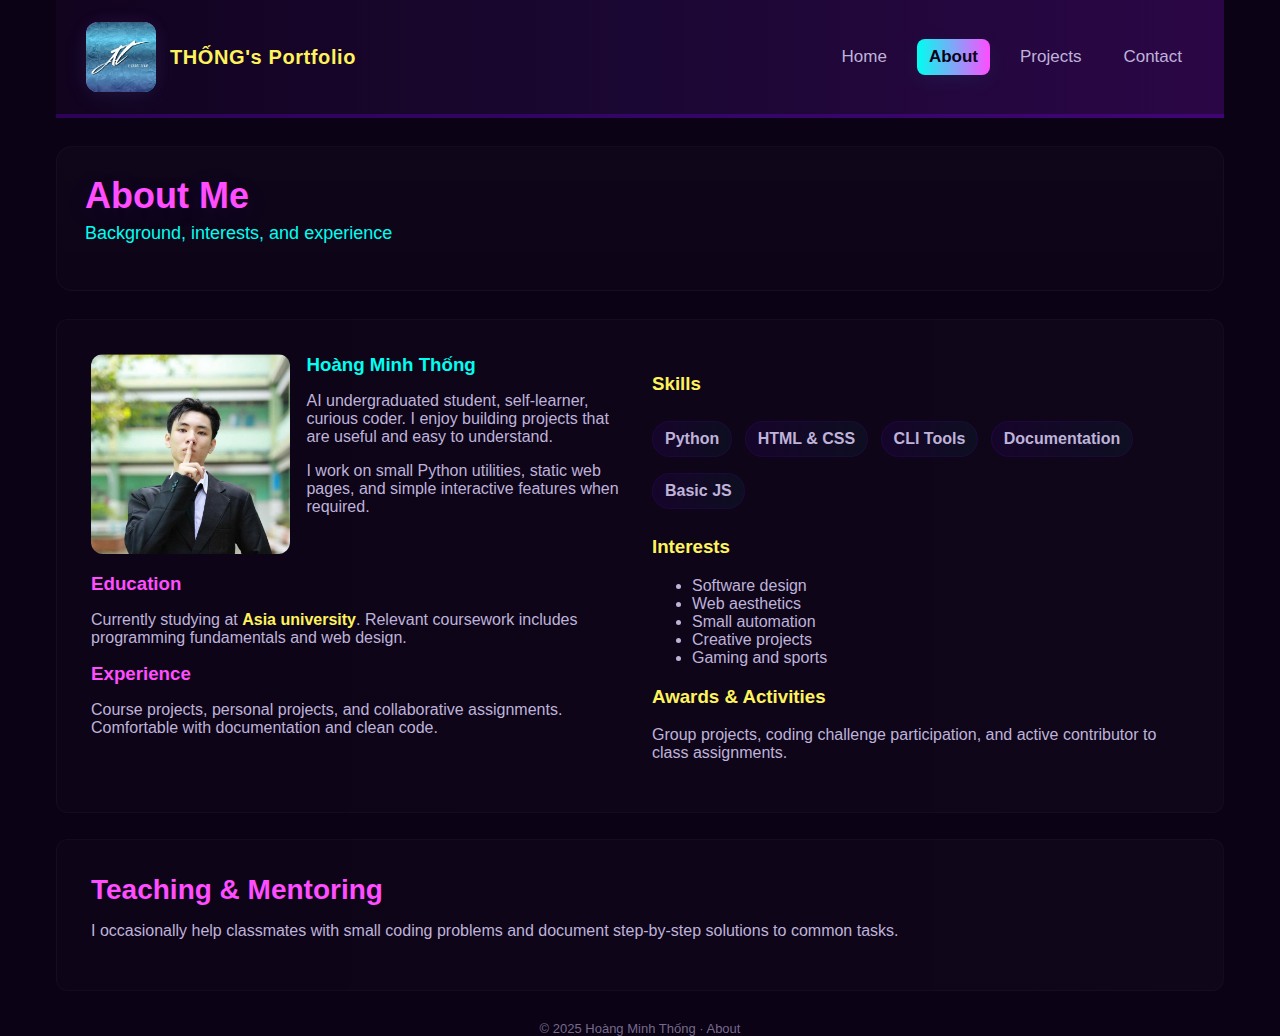
<file: about.html>
<!DOCTYPE html>
<html lang="en">
<head>
<meta charset="utf-8">
<meta name="viewport" content="width=device-width, initial-scale=1.0">
<title>About | THONG's Portfolio</title>
<link rel="stylesheet" href="styles.css">
</head>
<body>
<nav>
  <div class="brand">
    <div class="logo">
      <img src="assets/Logo.jpg" alt="Hoàng Minh Thống logo" class="logo-img">
    </div>
    <h1>THỐNG's Portfolio</h1>
  </div>
  <div class="navlinks">
    <a href="index.html">Home</a>
    <a href="about.html" class="active">About</a>
    <a href="projects.html">Projects</a>
    <a href="contact.html">Contact</a>
  </div>
</nav>
<section class="hero" style="padding:28px;">
  <div style="width:100%;">
    <h2 class="h-title" style="font-size:36px; margin-bottom:6px;">About Me</h2>
    <div class="h-sub" style="font-size:18px;">Background, interests, and experience</div>
  </div>
</section>
<section class="section">
  <div class="two-col">
    <div class="col">
      <div style="display:flex; gap:16px; align-items:flex-start;">
        <img src="assets\profile_pic.jpg" style="width:200px; height:200px; border-radius:12px;">
        <div>
          <h3 style="color:var(--neon-cyan); margin:0 0 6px 0;">Hoàng Minh Thống</h3>
          <p style="color:var(--muted)">AI undergraduated student, self-learner, curious coder. I enjoy building projects that are useful and easy to understand.</p>
          <p style="color:var(--muted)">I work on small Python utilities, static web pages, and simple interactive features when required.</p>
        </div>
      </div>
      <div style="margin-top:18px;">
        <h3 style="color:var(--neon-mag); margin-bottom:8px;">Education</h3>
        <p style="color:var(--muted)">Currently studying at <span class="highlight">Asia university</span>. Relevant coursework includes programming fundamentals and web design.</p>
        <h3 style="color:var(--neon-mag); margin-bottom:8px; margin-top:12px;">Experience</h3>
        <p style="color:var(--muted)">Course projects, personal projects, and collaborative assignments. Comfortable with documentation and clean code.</p>
      </div>
    </div>
    <div class="col">
      <h3 style="color:var(--neon-yellow);">Skills</h3>
      <div style="margin-top:8px;">
        <span class="skill-pill">Python</span>
        <span class="skill-pill">HTML & CSS</span>
        <span class="skill-pill">CLI Tools</span>
        <span class="skill-pill">Documentation</span>
        <span class="skill-pill">Basic JS</span>
      </div>
      <div style="margin-top:18px;">
        <h3 style="color:var(--neon-yellow);">Interests</h3>
        <ul style="color:var(--muted)">
          <li>Software design</li>
          <li>Web aesthetics</li>
          <li>Small automation</li>
          <li>Creative projects</li>
          <li>Gaming and sports</li>
        </ul>
      </div>
      <div style="margin-top:18px;">
        <h3 style="color:var(--neon-yellow);">Awards & Activities</h3>
        <p style="color:var(--muted)">Group projects, coding challenge participation, and active contributor to class assignments.</p>
      </div>
    </div>
  </div>
</section>
<section class="section">
  <h2>Teaching & Mentoring</h2>
  <p style="color:var(--muted)">I occasionally help classmates with small coding problems and document step-by-step solutions to common tasks.</p>
</section>
<footer>
  © 2025 Hoàng Minh Thống · About
</footer>
</body>
</html>
</file>
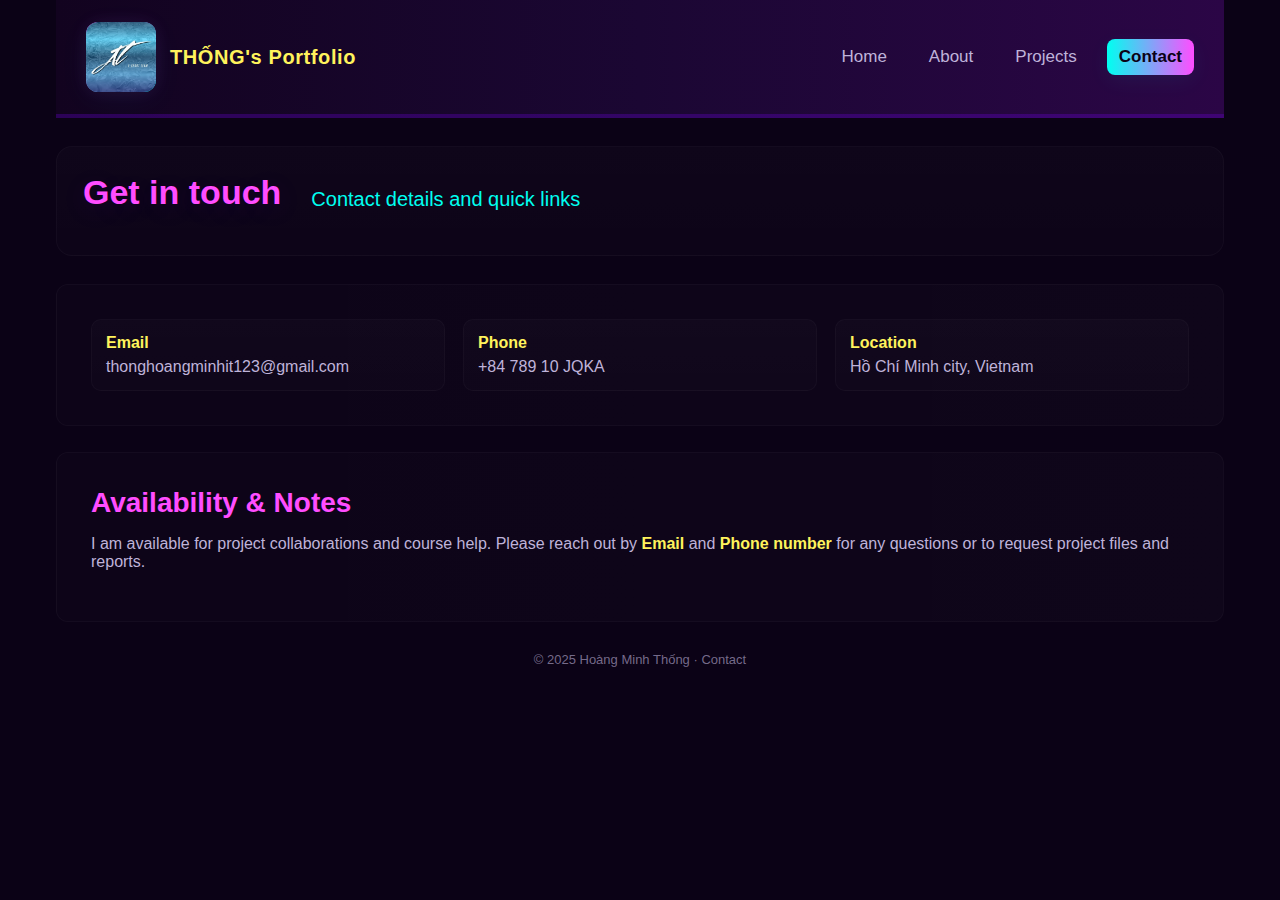
<file: contact.html>
<!DOCTYPE html>
<html lang="en">
<head>
<meta charset="utf-8">
<meta name="viewport" content="width=device-width, initial-scale=1.0">
<title>Contact | THONG's Portfolio</title>
<link rel="stylesheet" href="styles.css">
</head>
<body>
<nav>
  <div class="brand">
    <div class="logo">
      <img src="assets/Logo.jpg" alt="Hoàng Minh Thống logo" class="logo-img">
    </div>
    <h1>THỐNG's Portfolio</h1>
  </div>
  <div class="navlinks">
    <a href="index.html">Home</a>
    <a href="about.html">About</a>
    <a href="projects.html">Projects</a>
    <a href="contact.html" class="active">Contact</a>
  </div>
</nav>
<section class="hero" style="padding:26px;">
  <h2 class="h-title" style="font-size:34px; margin:0;">Get in touch</h2>
  <div class="h-sub" style="font-size:20px; margin-top: 15px;">Contact details and quick links</div>
</section>
<section class="section">
  <div class="contact-grid">
    <div class="contact-card">
      <h4>Email</h4>
      <p>thonghoangminhit123@gmail.com</p>
    </div>
    <div class="contact-card">
      <h4>Phone</h4>
      <p>+84 789 10 JQKA</p>
    </div>
    <div class="contact-card">
      <h4>Location</h4>
      <p>Hồ Chí Minh city, Vietnam</p>
    </div>
  </div>
</section>
<section class="section">
  <h2>Availability & Notes</h2>
  <p style="color:var(--muted)">I am available for project collaborations and course help. Please reach out by <span class="highlight">Email</span> and <span class="highlight">Phone number</span> for any questions or to request project files and reports.</p>
</section>
<footer>
  © 2025 Hoàng Minh Thống · Contact
</footer>
</body>
</html>
</file>
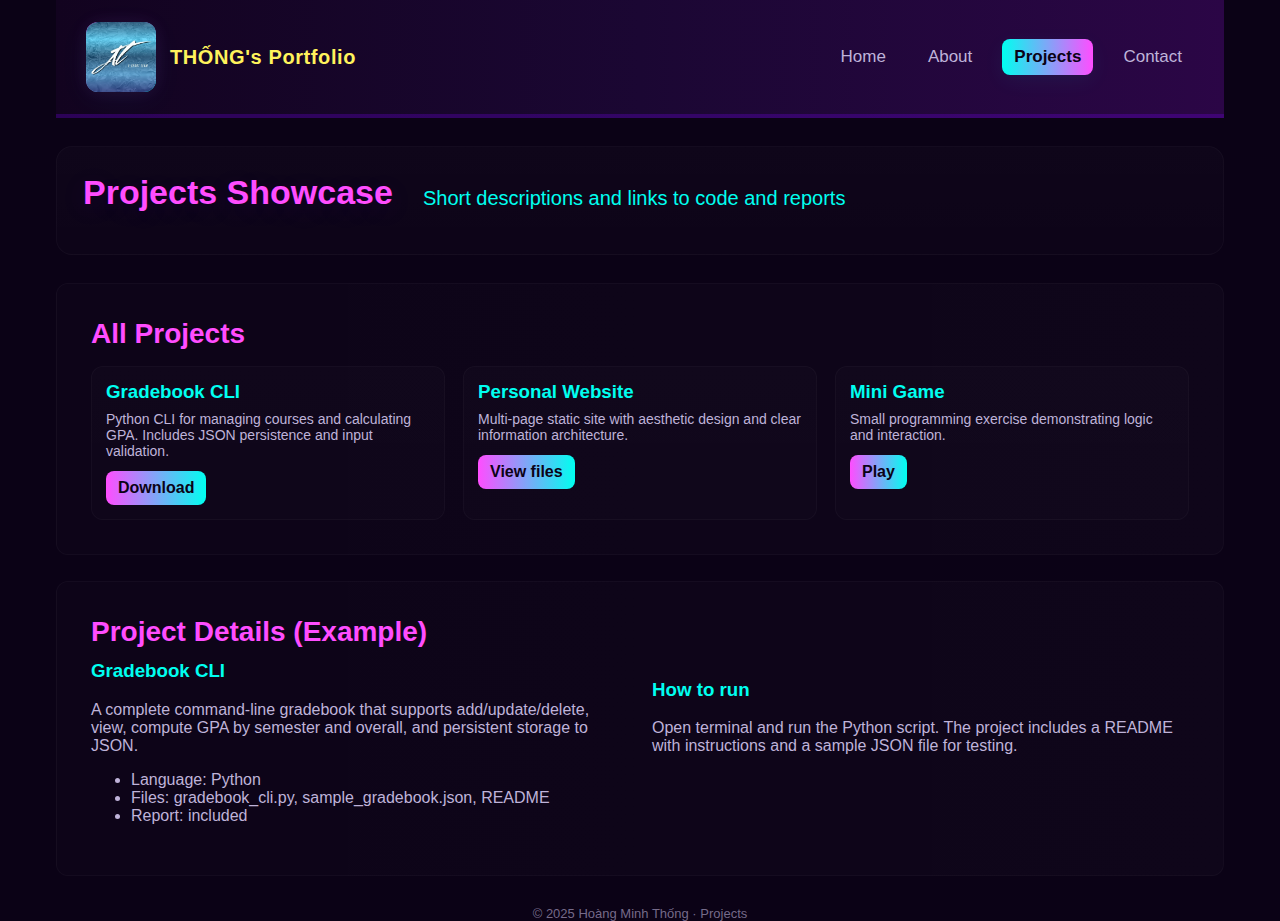
<file: projects.html>
<!DOCTYPE html>
<html lang="en">
<head>
<meta charset="utf-8">
<meta name="viewport" content="width=device-width, initial-scale=1.0">
<title>Projects | THONG's Portfolio</title>
<link rel="stylesheet" href="styles.css">
</head>
<body>
<nav>
  <div class="brand">
    <div class="logo">
      <img src="assets/Logo.jpg" alt="Hoàng Minh Thống logo" class="logo-img">
    </div>
    <h1>THỐNG's Portfolio</h1>
  </div>
  <div class="navlinks">
    <a href="index.html">Home</a>
    <a href="about.html">About</a>
    <a href="projects.html" class="active">Projects</a>
    <a href="contact.html">Contact</a>
  </div>
</nav>
<section class="hero" style="padding:26px;">
  <h2 class="h-title" style="font-size:34px; margin:0;">Projects Showcase</h2>
  <div class="h-sub" style="font-size:20px; margin-top: 14px;">Short descriptions and links to code and reports</div>
</section>
<section class="section">
  <h2>All Projects</h2>
  <div class="project-grid">
    <div class="project-card">
      <h3>Gradebook CLI</h3>
      <p>Python CLI for managing courses and calculating GPA. Includes JSON persistence and input validation.</p>
      <a class="btn" href="#">Download</a>
    </div>
    <div class="project-card">
      <h3>Personal Website</h3>
      <p>Multi-page static site with aesthetic design and clear information architecture.</p>
      <a class="btn" href="#">View files</a>
    </div>
    <div class="project-card">
      <h3>Mini Game</h3>
      <p>Small programming exercise demonstrating logic and interaction.</p>
      <a class="btn" href="#">Play</a>
    </div>
    </div>
  </div>
</section>
<section class="section">
  <h2>Project Details (Example)</h2>
  <div class="two-col">
    <div class="col">
      <h3 style="color:var(--neon-cyan); margin-top:0;">Gradebook CLI</h3>
      <p style="color:var(--muted)">A complete command-line gradebook that supports add/update/delete, view, compute GPA by semester and overall, and persistent storage to JSON.</p>
      <ul style="color:var(--muted)">
        <li>Language: Python</li>
        <li>Files: gradebook_cli.py, sample_gradebook.json, README</li>
        <li>Report: included</li>
      </ul>
    </div>
    <div class="col">
      <h3 style="color:var(--neon-cyan);">How to run</h3>
      <p style="color:var(--muted)">Open terminal and run the Python script. The project includes a README with instructions and a sample JSON file for testing.</p>
    </div>
  </div>
</section>
<footer>
  © 2025 Hoàng Minh Thống · Projects
</footer>
</body>
</html>
</file>
<file: styles.css>
:root{
    --bg:#0b0216;
    --panel:#12031f;
    --neon-mag:#ff4dff;
    --neon-cyan:#00fff0;
    --neon-yellow:#fff35c;
    --muted:#bfb3d9;
    --accent:#7a00ff;
    --glass: rgba(255,255,255,0.03);
    --width:1200px;
}
*{box-sizing:border-box}
html,body{height:100%}
body{
    margin:0;
    padding:0;
    font-family: "Segoe UI", Tahoma, Geneva, Verdana, sans-serif;
    background:var(--bg);
    color:var(--muted);
    max-width:var(--width);
    width:100%;
    margin-left:auto;
    margin-right:auto;
    -webkit-font-smoothing:antialiased;
    padding:0 16px;
}
nav{
    background:linear-gradient(90deg,#12031f 0%, #1b0733 50%, #2b0646 100%);
    padding:22px 30px;
    border-bottom:4px solid rgba(124,0,255,0.25);
    display:flex;
    align-items:center;
    justify-content:space-between;
    flex-wrap:wrap;
    gap:16px;
}
.brand{
    display:flex;
    align-items:center;
    gap:14px;
}
.logo{
    width:70px;
    height:70px;
    border-radius:12px;
    background:linear-gradient(135deg,var(--neon-mag),var(--neon-cyan));
    box-shadow:0 6px 30px rgba(0,255,240,0.06), 0 0 18px rgba(255,77,255,0.08);
    display:flex;
    align-items:center;
    justify-content:center;
    color:#0b0216;
    font-weight:800;
    font-size:20px;
}

/* logo image inside nav */
.logo img, .logo-img{
    width:100%;
    height:100%;
    display:block;
    object-fit:cover;
    border-radius:inherit;
}
.brand h1{
    margin:0;
    font-size:20px;
    color:var(--neon-yellow);
    letter-spacing:0.6px;
}
.navlinks{
    display:flex;
    gap:18px;
}
.navlinks a{
    color:var(--muted);
    text-decoration:none;
    font-size:17px;
    padding:8px 12px;
    border-radius:8px;
}
.navlinks a.active{
    color:var(--bg);
    background:linear-gradient(90deg,var(--neon-cyan),var(--neon-mag));
    box-shadow:0 6px 22px rgba(0,255,240,0.06);
    font-weight:700;
}
.hero{
    margin:28px 0;
    padding:48px;
    background: linear-gradient(180deg, rgba(255,255,255,0.02), rgba(255,255,255,0.01));
    border-radius:16px;
    border:1px solid rgba(255,255,255,0.03);
    display:flex;
    flex-wrap:wrap;
    gap:30px;
}

.hero-content{
    display:flex;
    gap:30px;
    align-items:flex-start;
    flex:1;
}
.hero-left{
    width:60%;
    padding:10px 6px;
    min-width:0;
}
.h-title{
    color:var(--neon-mag);
    font-size:48px;
    margin:0 0 10px 0;
    text-shadow: 0 6px 28px rgba(122,0,255,0.12);
}
.h-sub{
    color:var(--neon-cyan);
    font-size:20px;
    margin:0 0 18px 0;
}
.h-desc{
    color:var(--muted);
    font-size:16px;
    line-height:1.6;
    border-left:4px solid rgba(124,0,255,0.12);
    padding-left:12px;
}
.hero-right{
    width:40%;
    display:flex;
    align-items:center;
    justify-content:center;
    min-width:0;
}
.profile-card{
    width:260px;
    height:320px;
    background:linear-gradient(180deg, rgba(255,255,255,0.02), rgba(255,255,255,0.01));
    border-radius:16px;
    border:1px solid rgba(255,255,255,0.04);
    padding:18px;
    text-align:center;
    box-shadow:0 10px 40px rgba(0,0,0,0.5);
}
.profile-card img{
    width:220px;
    height:220px;
    object-fit:cover;
    border-radius:12px;
    border:3px solid rgba(0,255,240,0.06);
    display:block;
    margin-left:auto;
    margin-right:auto;
}
.profile-name{
    margin-top:12px;
    color:var(--neon-yellow);
    font-weight:700;
}
.section{
    margin:26px 0;
    padding:34px;
    background:linear-gradient(90deg, rgba(255,255,255,0.01), rgba(255,255,255,0.02));
    border-radius:12px;
    border:1px solid rgba(255,255,255,0.03);
}
.section h2{
    margin:0 0 12px 0;
    color:var(--neon-mag);
    font-size:28px;
}
.two-col{
    display:flex;
    gap:24px;
    flex-wrap:wrap;
}
.col{
    flex:1;
}

.skill-pill{
    display:inline-block;
    margin:8px 8px 8px 0;
    padding:8px 12px;
    border-radius:999px;
    background: linear-gradient(90deg, rgba(122,0,255,0.08), rgba(0,255,240,0.04));
    color:var(--muted);
    font-weight:600;
    border:1px solid rgba(124,0,255,0.1);
}
.project-grid{
    display:grid;
    grid-template-columns:repeat(auto-fit, minmax(280px, 1fr));
    gap:18px;
    margin-top:16px;
}
.project-card{
    background:linear-gradient(180deg, rgba(255,255,255,0.015), rgba(255,255,255,0.01));
    border-radius:12px;
    padding:14px;
    border:1px solid rgba(255,255,255,0.03);
}
.project-card h3{color:var(--neon-cyan); margin:0 0 8px 0;}
.project-card p{margin:0 0 12px 0; color:var(--muted); font-size:14px;}
.btn{
    display:inline-block;
    padding:8px 12px;
    border-radius:8px;
    background:linear-gradient(90deg,var(--neon-mag),var(--neon-cyan));
    color:var(--bg);
    text-decoration:none;
    font-weight:700;
}
.contact-grid{
    display:flex;
    gap:18px;
    flex-wrap:wrap;
}
.contact-card{
    flex:1;
    padding:14px;
    border-radius:10px;
    background:linear-gradient(180deg, rgba(255,255,255,0.02), rgba(255,255,255,0.01));
    border:1px solid rgba(255,255,255,0.03);
}
.contact-card h4{color:var(--neon-yellow); margin:0 0 6px 0;}
.contact-card p{margin:0; color:var(--muted);}
footer{
    margin:30px 0 60px 0;
    text-align:center;
    color:rgba(191,179,217,0.6);
    font-size:13px;
}

/* Highlight used for project names like Gtrack */
.highlight{
    background: none;
    color: #fff35c;
    padding: 0;
    border-radius: 0;
    border: none;
    font-weight:700;
    display: inline;
}

/* ========== RESPONSIVE MEDIA QUERIES ========== */

/* Tablet & Small Desktop (768px - 1024px) */
@media (max-width: 1024px) {
    body {
        padding: 0 12px;
    }
    
    nav {
        padding: 16px 20px;
    }
    
    .brand h1 {
        font-size: 18px;
    }
    
    .navlinks {
        gap: 12px;
    }
    
    .navlinks a {
        font-size: 15px;
        padding: 6px 10px;
    }
    
    .hero {
        padding: 32px;
        gap: 20px;
    }
    
    .h-title {
        font-size: 40px;
    }
    
    .section {
        padding: 24px;
        margin: 20px 0;
    }
    
    .section h2 {
        font-size: 24px;
    }
    
    .profile-card {
        width: 220px;
        height: 280px;
    }
    
    .profile-card img {
        width: 180px;
        height: 180px;
    }
}

/* Mobile (480px - 767px) */
@media (max-width: 767px) {
    body {
        padding: 0 10px;
    }
    
    nav {
        flex-direction: column;
        padding: 14px 16px;
        gap: 12px;
        border-bottom: 2px solid rgba(124,0,255,0.25);
    }
    
    .brand {
        width: 100%;
        justify-content: center;
        gap: 10px;
    }
    
    .brand h1 {
        font-size: 16px;
    }
    
    .logo {
        width: 48px;
        height: 48px;
        font-size: 18px;
    }
    
    .navlinks {
        width: 100%;
        flex-direction: column;
        gap: 8px;
    }
    
    .navlinks a {
        font-size: 14px;
        padding: 8px;
        text-align: center;
        width: 100%;
    }
    
    .hero {
        flex-direction: column;
        padding: 24px 16px;
        gap: 20px;
        margin: 16px 0;
    }
    
    .hero-left {
        width: 100%;
    }
    
    .hero-right {
        width: 100%;
    }
    
    .h-title {
        font-size: 32px;
        margin: 0 0 8px 0;
    }
    
    .h-sub {
        font-size: 16px;
        margin: 0 0 14px 0;
    }
    
    .h-desc {
        font-size: 14px;
        border-left: 3px solid rgba(124,0,255,0.12);
        padding-left: 10px;
    }
    
    .section {
        padding: 18px 14px;
        margin: 14px 0;
        border-radius: 10px;
    }
    
    .section h2 {
        font-size: 20px;
        margin: 0 0 10px 0;
    }
    
    .two-col {
        gap: 16px;
    }
    
    .col {
        flex: 1 1 100%;
    }
    
    .skill-pill {
        margin: 6px 6px 6px 0;
        padding: 6px 10px;
        font-size: 13px;
    }
    
    .project-grid {
        grid-template-columns: 1fr;
        gap: 14px;
    }
    
    .project-card {
        padding: 12px;
    }
    
    .project-card h3 {
        font-size: 16px;
        margin: 0 0 6px 0;
    }
    
    .project-card p {
        font-size: 13px;
        margin: 0 0 10px 0;
    }
    
    .btn {
        padding: 8px 12px;
        font-size: 14px;
    }
    
    .contact-grid {
        flex-direction: column;
        gap: 12px;
    }
    
    .contact-card {
        flex: 1 1 100%;
        padding: 12px;
    }
    
    .profile-card {
        width: 180px;
        height: 240px;
        padding: 14px;
    }
    
    .profile-card img {
        width: 150px;
        height: 150px;
    }
    
    .profile-name {
        font-size: 14px;
        margin-top: 8px;
    }
}

/* Small Mobile (< 480px) */
@media (max-width: 479px) {
    body {
        padding: 0 8px;
    }
    
    nav {
        padding: 12px 12px;
    }
    
    .brand {
        gap: 8px;
    }
    
    .brand h1 {
        font-size: 14px;
    }
    
    .logo {
        width: 42px;
        height: 42px;
        font-size: 16px;
    }
    
    .navlinks {
        gap: 6px;
    }
    
    .navlinks a {
        font-size: 12px;
        padding: 6px;
    }
    
    .hero {
        padding: 16px 12px;
        gap: 16px;
        margin: 12px 0;
    }
    
    .h-title {
        font-size: 26px;
        margin: 0 0 6px 0;
    }
    
    .h-sub {
        font-size: 14px;
    }
    
    .h-desc {
        font-size: 13px;
        padding-left: 8px;
    }
    
    .section {
        padding: 14px 10px;
        margin: 10px 0;
    }
    
    .section h2 {
        font-size: 18px;
    }
    
    .two-col {
        gap: 12px;
    }
    
    .skill-pill {
        margin: 4px 4px 4px 0;
        padding: 5px 8px;
        font-size: 12px;
    }
    
    .project-card h3 {
        font-size: 14px;
    }
    
    .project-card p {
        font-size: 12px;
    }
    
    .contact-card h4 {
        font-size: 13px;
    }
    
    .contact-card p {
        font-size: 12px;
    }
    
    .profile-card {
        width: 160px;
        height: 220px;
    }
    
    .profile-card img {
        width: 130px;
        height: 130px;
    }
}
</file>
